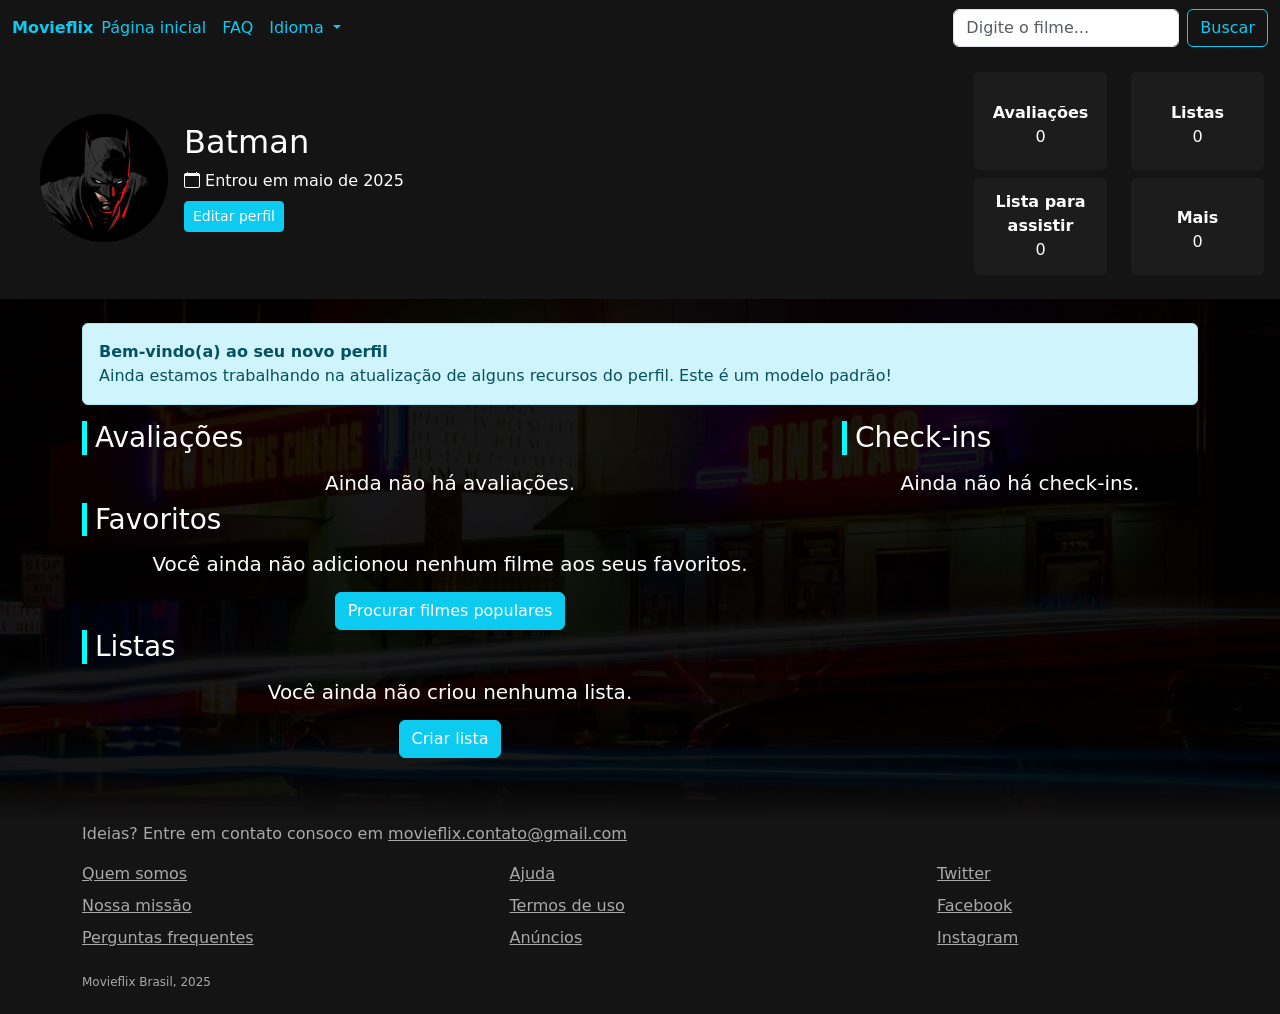
<file: profile.html>
<!DOCTYPE html>
<html lang="pt-br">

<head>
    <meta charset="UTF-8">
    <meta name="viewport" content="width=device-width, initial-scale=1">
    <title>Perfil</title>
    <link href="assets/css/bootstrap.css" rel="stylesheet">
    <link href="assets/css/style_profile.css" rel="stylesheet">
    <link rel="stylesheet" href="https://cdn.jsdelivr.net/npm/bootstrap-icons@1.3.0/font/bootstrap-icons.css">
</head>

<body>

    <nav class="navbar navbar-expand-lg" style="background-color: #141414;">
        <div class="container-fluid d-flex">
            <a href="index.html" style="text-decoration: none;">
                <div class="logo text-info"><b>Movieflix</b></div>
            </a>
            <button class="navbar-toggler" type="button" data-bs-toggle="collapse"
                data-bs-target="#navbarSupportedContent" aria-controls="navbarSupportedContent" aria-expanded="false"
                aria-label="Toggle navigation">
                <span class="navbar-toggler-icon"></span>
            </button>
            <div class="collapse navbar-collapse" id="navbarSupportedContent">
                <ul class="navbar-nav me-auto mb-2 mb-lg-0">
                    <li class="nav-item">
                        <a class="nav-link active text-info" aria-current="page" href="movies.html">Página inicial</a>
                    </li>
                    <li class="nav-item">
                        <a class="nav-link active text-info" aria-current="page" href="faq.html">FAQ</a>
                    </li>
                    <li class="nav-item dropdown">
                        <a class="nav-link dropdown-toggle text-info" href="#" role="button" data-bs-toggle="dropdown"
                            aria-expanded="false">
                            Idioma
                        </a>
                        <ul class="dropdown-menu" style="background-color: #0F0F0F;">
                            <li><a class="dropdown-item text-info" href="#">Português</a></li>
                            <li><a class="dropdown-item text-info" href="#">Inglês</a></li>
                            <li>
                                <hr class="dropdown-divider">
                            </li>
                        </ul>
                    </li>
                </ul>
                <form class="d-flex" role="search">
                    <input class="form-control me-2" type="search" placeholder="Digite o filme..." aria-label="Search">
                    <button class="btn btn-outline-info" type="submit">Buscar</button>
                </form>
            </div>
        </div>
    </nav>

    <div class="profile-header d-flex align-items-center">

        <div class="d-flex justify-content-between align-items-center w-100 ms-4">
            <div class="d-flex align-items-center me-3">
                <div class="me-3" style="width: fit-content;">
                    <img src="assets/images/batman_pfp.jpg" class="rounded-circle bg-info"
                        style="width: 128px; height: 128px;">
                </div>
                <div>
                    <h2>Batman</h2>
                    <p class="mb-0"><i class="bi bi-calendar"></i> Entrou em maio de 2025</p>
                    <button class="btn btn-info btn-sm mt-2 text-white">Editar perfil</button>
                </div>
            </div>
            <div>
                <div class="row">
                    <div class="col-md-6 mb-3">
                        <div class="box w-100 h-50">
                            <p class="mt-3 mb-0">
                                <strong>Avaliações</strong><br>0
                            </p>
                        </div>
                        <div class="box mt-2 w-100 h-50">
                            <p class="mb-0">
                                <strong>Lista para assistir</strong><br>0
                            </p>
                        </div>
                    </div>
                    <div class="col-md-6 mb-3">
                        <div class="box w-100 h-50">
                            <p class="mt-3 mb-0">
                                <strong>Listas</strong><br>0
                            </p>
                        </div>
                        <div class="box mt-2 w-100 h-50">
                            <p class="mt-3 mb-0">
                                <strong>Mais</strong><br>0
                            </p>
                        </div>
                    </div>
                </div>
            </div>
        </div>
    </div>

    <div class="container mt-4">
        <div class="alert alert-info">
            <strong>Bem-vindo(a) ao seu novo perfil</strong><br>
            Ainda estamos trabalhando na atualização de alguns recursos do perfil. Este é um modelo padrão!
        </div>

        <div class="row">
            <div class="col-md-8">
                <div class="section-title">
                    <h3>Avaliações</h3>
                </div>
                <div class="mx-auto d-flex flex-column" style="width: fit-content;">
                    <h5 class="text-center">Ainda não há avaliações.</h5>
                </div>
                <div class="section-title">
                    <h3>Favoritos</h3>
                </div>
                <div class="mx-auto d-flex flex-column">
                    <h5 class="text-center">Você ainda não adicionou nenhum filme aos seus favoritos.</h5>
                    <button class="btn btn-info mt-2 mx-auto text-white" style="width: fit-content;">Procurar filmes
                        populares</button>
                </div>
                <div class="section-title">
                    <h3>Listas</h3>
                </div>
                <div class="mx-auto d-flex flex-column">
                    <h5 class="text-center">Você ainda não criou nenhuma lista.</h5>
                    <button class="btn btn-info mt-2 mx-auto text-white" style="width: fit-content;">
                        Criar lista
                    </button>
                </div>
            </div>
            <div class="col-md-4">
                <div class="section-title">
                    <h3>Check-ins</h3>
                </div>
                <h5 class="text-center">Ainda não há check-ins.</h5>
            </div>
        </div>

    </div>
    <footer class="bg-darkgrey pt-5 mt-3 pb-2">
        <div class="container">
            <p style="font-size: medium; color:darkgray;">Ideias? Entre em contato consoco em
                <u>movieflix.contato@gmail.com</u></p>
            <div class="row justify-content-between">
                <div class="col-md-3 mb-2">
                    <ul class="list-unstyled mb-2">
                        <li class="mb-2"><a href="#" class="text-darkgrey">Quem somos</a></li>
                        <li class="mb-2"><a href="#" class="text-darkgrey">Nossa missão</a></li>
                        <li class="mb-2"><a href="#" class="text-darkgrey">Perguntas frequentes</a></li>
                    </ul>
                </div>
                <div class="col-md-3">
                    <ul class="list-unstyled">
                        <li class="mb-2"><a href="#" class="text-darkgrey">Ajuda</a></li>
                        <li class="mb-2"><a href="#" class="text-darkgrey">Termos de uso</a></li>
                        <li class="mb-2"><a href="#" class="text-darkgrey">Anúncios</a></li>
                    </ul>
                </div>
                <div class="col-md-3">
                    <ul class="list-unstyled mb-2">
                        <li class="mb-2"><a href="#" class="text-darkgrey">Twitter</a></li>
                        <li class="mb-2"><a href="#" class="text-darkgrey">Facebook</a></li>
                        <li class="mb-2"><a href="#" class="text-darkgrey">Instagram</a></li>
                    </ul>
                </div>
            </div>
            <p class="text-darkgrey"><sub>Movieflix Brasil, 2025</sub></p>
        </div>
    </footer>
    <script src="assets/js/bootstrap.bundle.js"></script>
</body>

</html>
</file>
<file: assets/css/style_profile.css>
html {
    height: 100%;
}

body {
    background-image: url('../images/background_img.webp');
    background-size: cover;
    background-position: center;
    background-attachment: fixed;
    background-repeat: no-repeat;
    position: relative;
    color: white;
    margin: 0;
    padding: 0;
}

body::before {
    content: "";
    position: absolute;
    top: 0;
    left: 0;
    right: 0;
    bottom: 0;
    background-color: rgba(0, 0, 0, 0.9);
    z-index: -1;
}

.profile-header {
    background-color: #141414;
    padding: 1rem;
}
.box {
    background-color: #1c1c1c;
    padding: 0.8rem;
    text-align: center;
    border-radius: 5px;
    color: white;
}
.section-title {
    border-left: 5px solid cyan;
    padding-left: 0.5rem;
    margin-bottom: 1rem;
    font-weight: bold;
}
.text-darkgrey{
    color: darkgrey;
}
.bg-darkgrey{
    background: linear-gradient(to top, 
        rgba(20, 20, 20, 1) 80%, rgba(20, 20, 20, 0) 100%
    );
}
</file>
